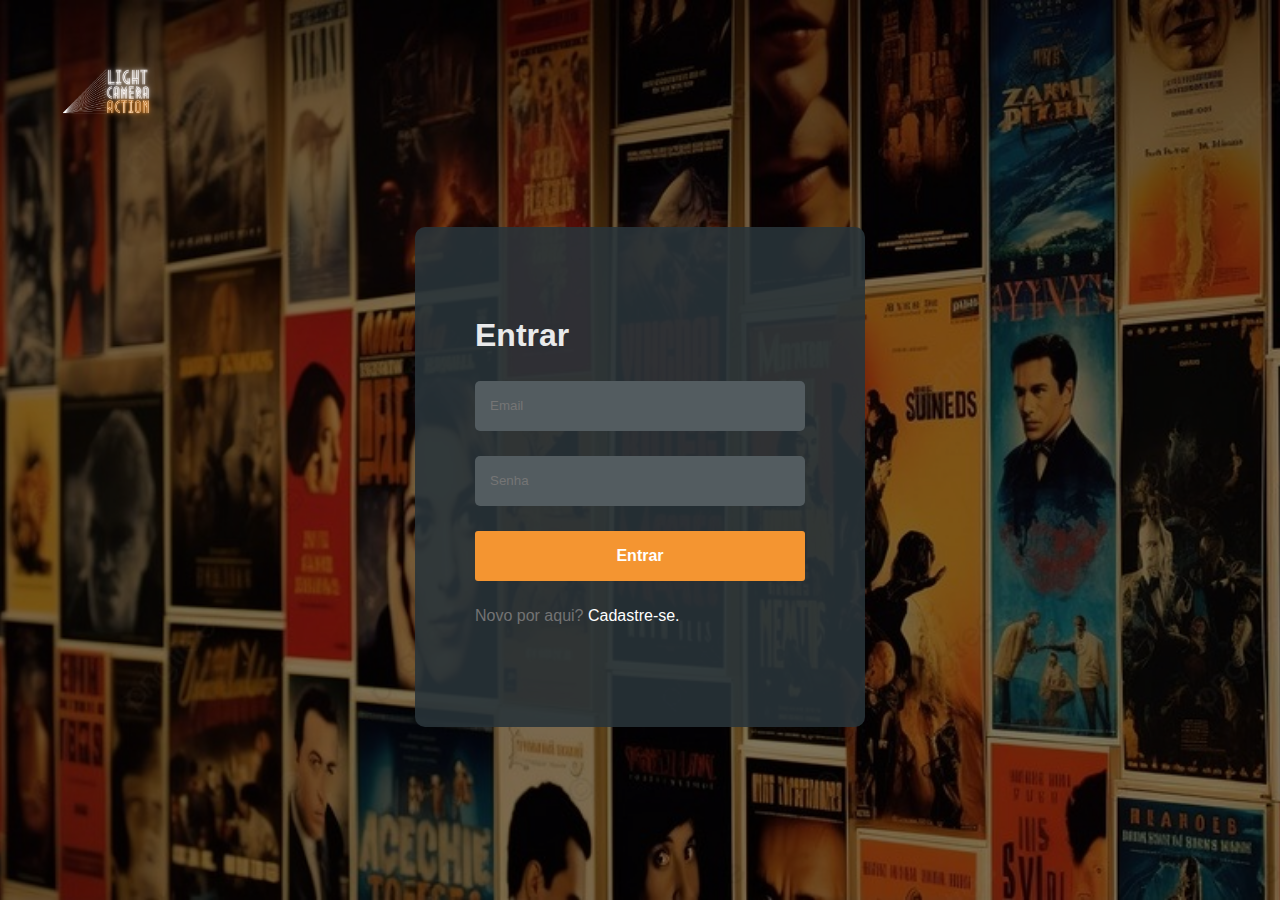
<file: index.html>
<!DOCTYPE html>
<html lang="pt-br">

<head>
    <meta charset="UTF-8">
    <meta http-equiv="X-UA-Compatible" content="IE=edge">
    <meta name="viewport" content="width=device-width, initial-scale=1.0">
    <link rel="stylesheet" href="assets/css/style.css">
    <title>LCAction</title>
</head>

<body>
    <div class="header">
        <div class="logo">
            <a href="#">
                <img src="assets/img/1.png" alt="">
            </a>
        </div>
    </div>

    <div class="login_body">
        <div class="login_box">
            <h2>Entrar</h2>
            <form action="inicio.html">
                <div class="input_box">
                    <input required type="email" placeholder="Email">
                </div>

                <div class="input_box">
                    <input required type="password" placeholder="Senha">
                </div>

                <div>
                    <button type="submit" class="submit">
                        Entrar
                    </button>
                </div>
            </form>

            <div class="login_footer">
               

                <div class="sign_up">
                    <p>Novo por aqui? <a href="cadastro.html">Cadastre-se.</a></p>
                </div>
            </div>
        </div>
    </div>
</body>

</html>
</file>
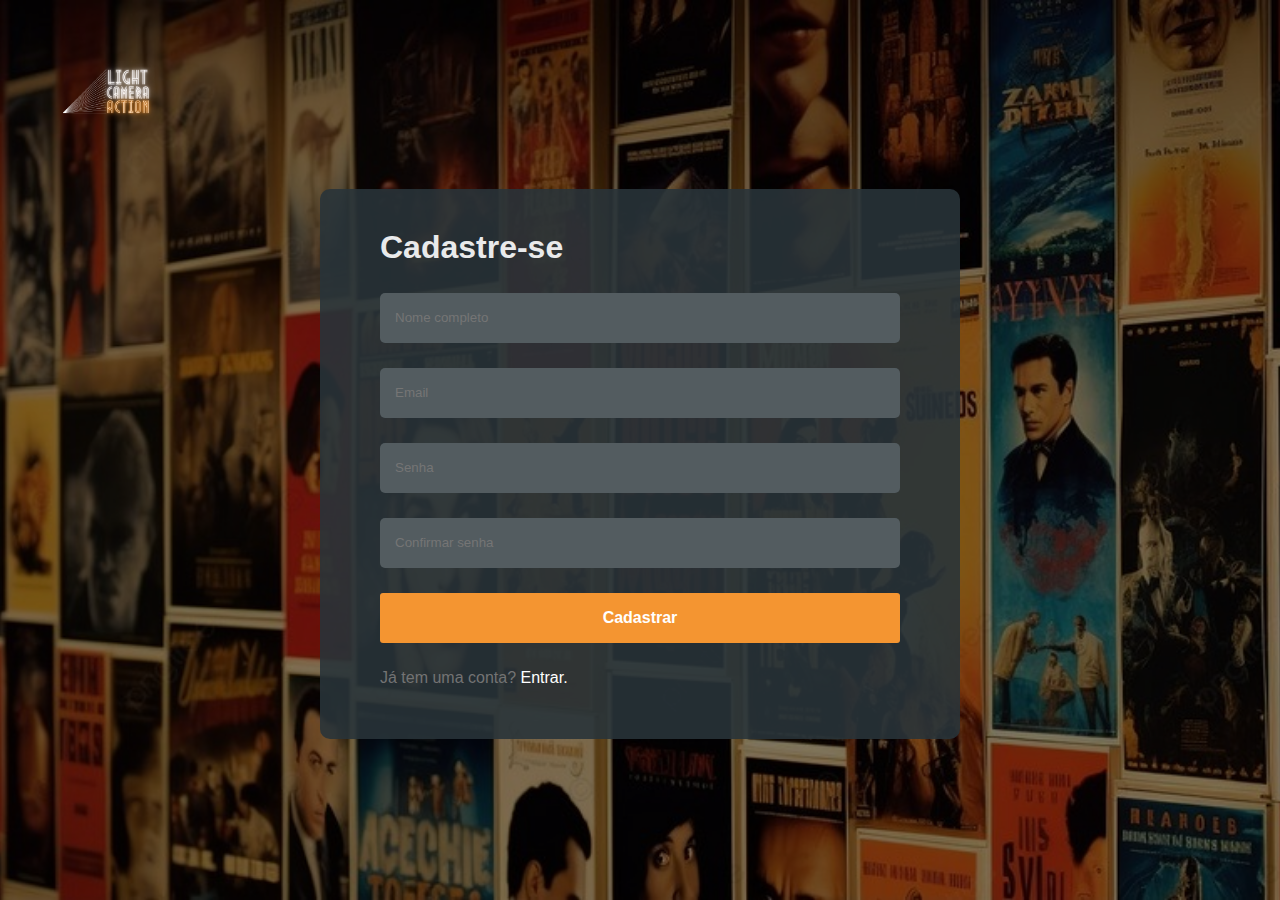
<file: cadastro.html>
<!DOCTYPE html>
<html lang="pt-br">

<head>
    <meta charset="UTF-8">
    <meta http-equiv="X-UA-Compatible" content="IE=edge">
    <meta name="viewport" content="width=device-width, initial-scale=1.0">
    <link rel="stylesheet" href="assets/css/style.css">
    <title>LCAction</title>
</head>

<body>
    <div class="header">
        <div class="logo">
            <a href="#">
                <img src="assets/img/1.png" alt="">
            </a>
        </div>
    </div>

    <div class="register_body">
        <div class="login_box">
            <h2>Cadastre-se</h2>
            <form>
                <div class="input_box">
                    <input required type="email" placeholder="Nome completo">
                </div>

                <div class="input_box">
                    <input required type="email" placeholder="Email">
                </div>

                <div class="input_box">
                    <input required type="password" placeholder="Senha">
                </div>

                <div class="input_box">
                    <input required type="password" placeholder="Confirmar senha">
                </div>

                <div>
                    <button class="submit">
                        Cadastrar
                    </button>
                </div>
            </form>

            <div class="login_footer">
               

                <div class="sign_up">
                    <p>Já tem uma conta? <a href="index.html">Entrar.</a></p>
                </div>
            </div>
        </div>
    </div>
</body>

</html>
</file>
<file: assets/css/style.css>
body {
    margin: 0;
    padding: 0;
    background-image: url(../img/fundo.jpg);
    background-size: cover;
    background-position: center;
    background-repeat: no-repeat;
    background-attachment: fixed;
    height: 100%;
}

body::before {
    content: '';
    background-color: rgb(0, 0, 0, .5);
    width: 100%;
    height: 100%;
    position: absolute;
    top: 0;
    bottom: 0;
    left: 0;
    right: 0;
}

.logo img {
    height: 145px;
    width: 145px;
}

.header {
    padding: 20px 50px;
    position: relative;
    z-index: 10;
}

.login_body {
    padding: 90px 60px;
    z-index: 90;
    position: relative;
    max-width: 450px;
    height: 500px;
    margin-left: 50%;
    margin-top: 3%;
    background-color: rgba(41, 52, 57, 0.89);
    border-radius: 10px;
    box-sizing: border-box;
    transform: translateX(-50%);
}

.register_body {
    padding: 40px 60px;
    z-index: 90;
    position: relative;
    max-width: 800px;
    height: 550px;
    margin-left: 50%;
    margin-top: 0%;
    background-color: rgba(41, 52, 57, 0.89);
    border-radius: 10px;
    box-sizing: border-box;
    transform: translateX(-50%);
}


.login_body h2 {
    font-family:Verdana, Geneva, Tahoma, sans-serif;
    font-weight: 600;
    font-size: 32px;
    color: #e9eaeb;
    margin-top: 0;
}

.register_body h2 {
    font-family:Verdana, Geneva, Tahoma, sans-serif;
    font-weight: 600;
    font-size: 32px;
    color: #e9eaeb;
    margin-top: 0;
}

.login_body input {
    height: 50px;
    width: 100%;
    color: #fff;
    background-color: #535c60;
    border: none;
    border-radius: 5px;
    padding-left: 15px;
    box-sizing: border-box;
    outline: none;
}

.register_body input {
    height: 50px;
    width: 100%;
    color: #fff;
    background-color: #535c60;
    border: none;
    border-radius: 5px;
    padding-left: 15px;
    box-sizing: border-box;
    outline: none;
}

.login_body input:hover {
    background-color: #3e484c;
}

.register_body input:hover {
    background-color: #3e484c;
}

.input_box {
    margin-bottom: 25px;
}
.input_box2{
    margin-bottom: 25px;
    width: 47%;
}

.input_box input {
    color: #e9eaeb
}

.input_box > placeholder {
    color: #e9eaeb
}

.login_body button {
    height: 50px;
    width: 100%;
    color: #fff;
    background-color: #F49531;
    border-radius: 3px;
    font-weight: bold;
    font-size: 16px;
    border: none;
    margin-bottom: 10px;
}

.register_body button {
    height: 50px;
    width: 100%;
    color: #fff;
    background-color: #F49531;
    border-radius: 3px;
    font-weight: bold;
    font-size: 16px;
    border: none;
    margin-bottom: 10px;
}

.login_body button:hover {
    background-color: #db862c;
    cursor: pointer;
}

.register_body button:hover {
    background-color: #db862c;
    cursor: pointer;
}

.sign_up {
    color: #737373;
    font-family: Verdana, Geneva, Tahoma, sans-serif;
    font-size: 16px;
}

.sign_up a {
    color: #fff;
    font-size: 16px;
    text-decoration: none;
}

.sign_up a:hover {
    text-decoration: underline;
}

.blocos {
    display: flex;
    justify-content: space-between;
}
</file>
